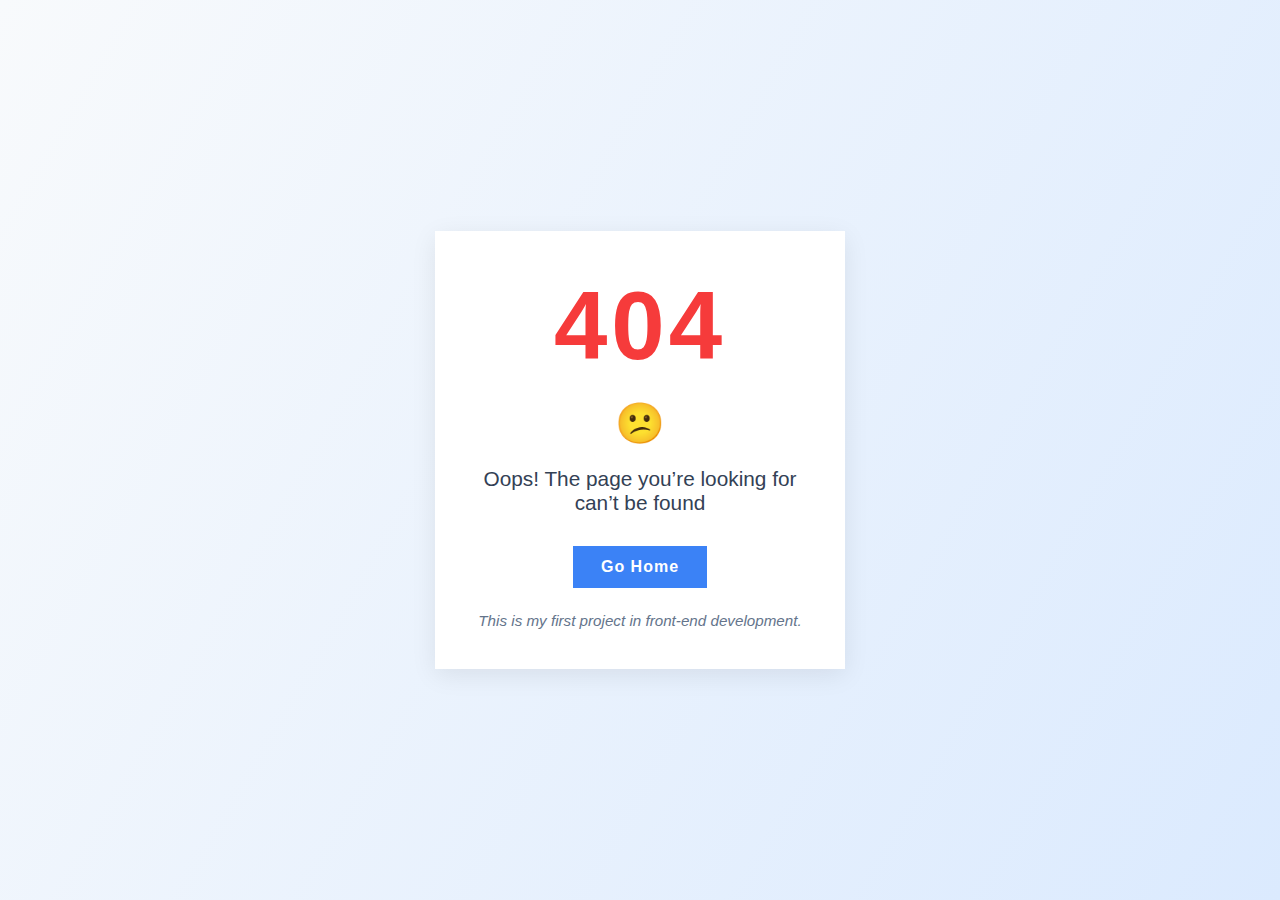
<file: index.html>
<!DOCTYPE html>
<html lang="en">
<head>
  <meta charset="UTF-8">
  <title>404 Not Found</title>
  <meta name="viewport" content="width=device-width, initial-scale=1.0">
  <link rel="stylesheet" href="404.css">
</head>
<body>
  <div class="container">
    <div class="big-404">404</div>
    <div class="sad-face">😕</div>
    <div class="message">Oops! The page you’re looking for can’t be found</div>
    <a class="home-link" href="home.html">Go Home</a>
    <div class="note">
      <em>This is my first project in front-end development.</em>
    </div>
  </div>
</body>
</html>
</file>
<file: 404.css>
body {
  background: linear-gradient(120deg, #f8fafc 0%, #dbeafe 100%);
  margin: 0;
  font-family: 'Segoe UI', Arial, sans-serif;
  height: 100vh;
  display: flex;
  align-items: center;
  justify-content: center;
}
.container {
  text-align: center;
  padding: 40px 30px;
  background: #fff;
  box-shadow: 0 6px 24px rgba(0,0,0,0.08);
  max-width: 350px;
}
.big-404 {
  font-size: 6em;
  font-weight: bold;
  color: #f63b3b;
  letter-spacing: 4px;
  margin-bottom: 0.2em;
  animation: bounce 1.5s infinite alternate;
}
@keyframes bounce {
  0% { transform: translateY(0);}
  100% { transform: translateY(-16px);}
}
.message {
  font-size: 1.3em;
  color: #334155;
  margin-bottom: 1.5em;
}
.home-link {
  display: inline-block;
  padding: 12px 28px;
  background: #3b82f6;
  color: #fff;
  text-decoration: none;
  font-weight: bold;
  letter-spacing: 1px;
  transition: background 0.2s;
}
.home-link:hover {
  background: #2563eb;
}
.sad-face {
  font-size: 2.5em;
  margin-bottom: 0.5em;
  color: #f59e42;
  animation: shake 1s infinite alternate;
  display: inline-block;
}
@keyframes shake {
  0% { transform: rotate(-8deg);}
  100% { transform: rotate(8deg);}
}
.note {
  margin-top: 24px;
  color: #64748b;
  font-size: 0.95em;
  font-style: italic;
}
</file>
